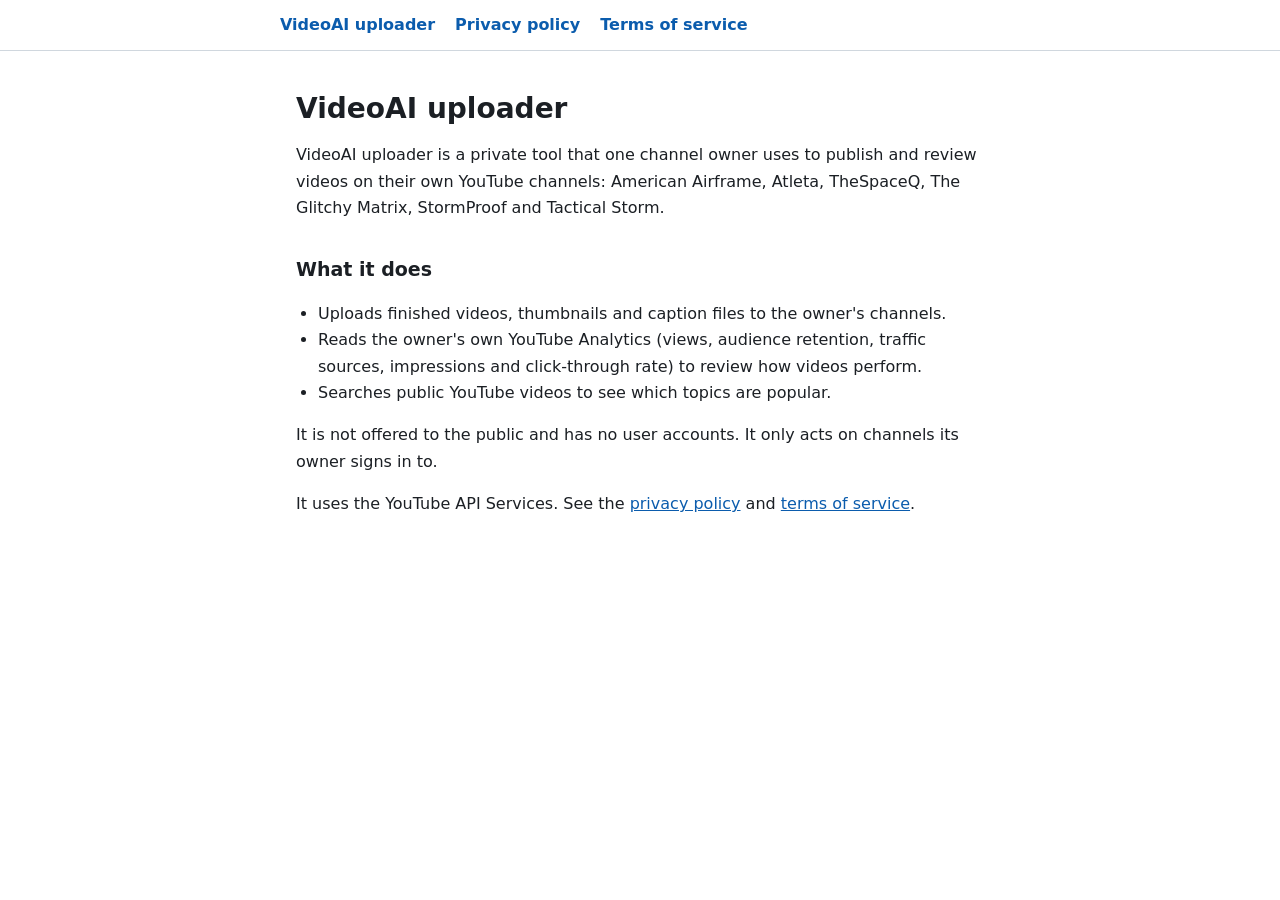
<file: index.html>
<!doctype html>
<html lang="en">
<head>
<meta charset="utf-8">
<meta name="viewport" content="width=device-width, initial-scale=1">
<title>VideoAI uploader</title>
<meta name="description" content="VideoAI uploader: a private publishing tool for the channel owner's own YouTube channels.">
<link rel="stylesheet" href="style.css">
</head>
<body>
<nav><div class="inner"><a href="./">VideoAI uploader</a><a href="privacy.html">Privacy policy</a><a href="terms.html">Terms of service</a></div></nav>
<main>
<h1>VideoAI uploader</h1>
<p>VideoAI uploader is a private tool that one channel owner uses to publish and review videos on their own YouTube channels: American Airframe, Atleta, TheSpaceQ, The Glitchy Matrix, StormProof and Tactical Storm.</p>
<h2>What it does</h2>
<ul>
<li>Uploads finished videos, thumbnails and caption files to the owner's channels.</li>
<li>Reads the owner's own YouTube Analytics (views, audience retention, traffic sources, impressions and click-through rate) to review how videos perform.</li>
<li>Searches public YouTube videos to see which topics are popular.</li>
</ul>
<p>It is not offered to the public and has no user accounts. It only acts on channels its owner signs in to.</p>
<p>It uses the YouTube API Services. See the <a href="privacy.html">privacy policy</a> and <a href="terms.html">terms of service</a>.</p>
</main>
</body>
</html>
</file>
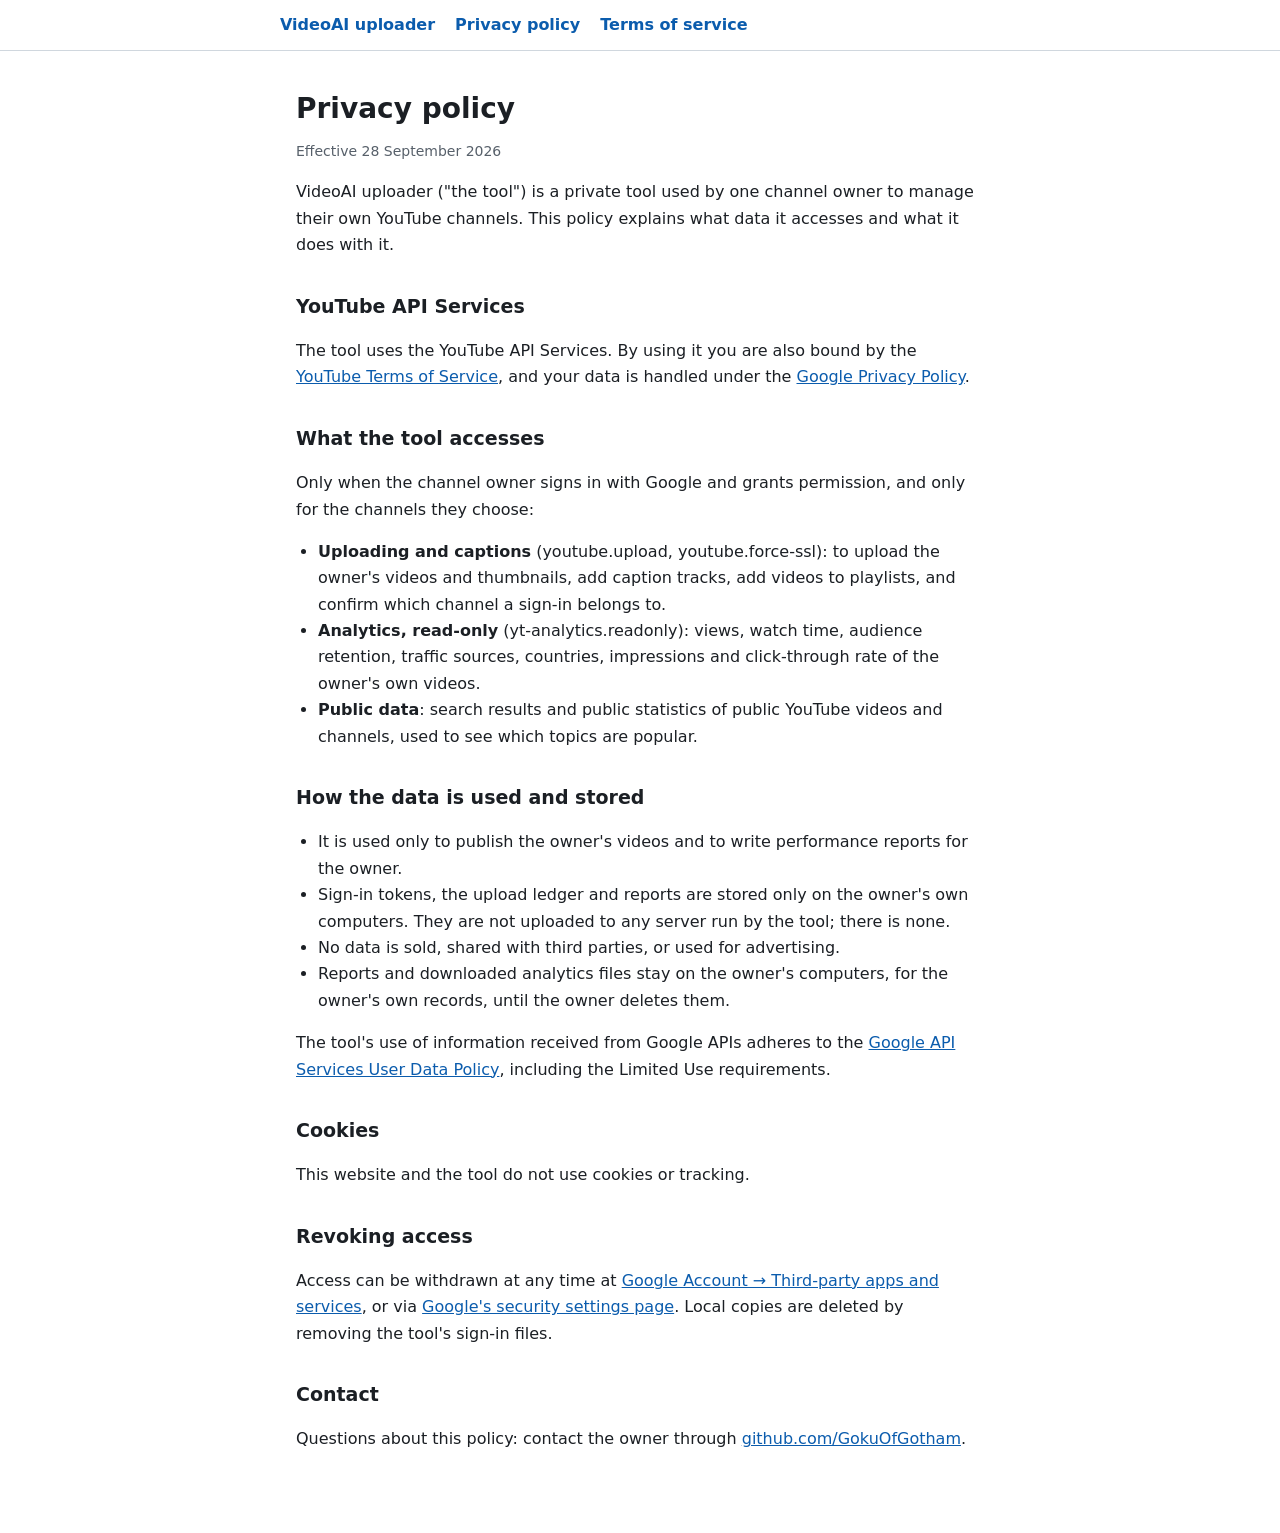
<file: privacy.html>
<!doctype html>
<html lang="en">
<head>
<meta charset="utf-8">
<meta name="viewport" content="width=device-width, initial-scale=1">
<title>Privacy policy · VideoAI uploader</title>
<link rel="stylesheet" href="style.css">
</head>
<body>
<nav><div class="inner"><a href="./">VideoAI uploader</a><a href="privacy.html">Privacy policy</a><a href="terms.html">Terms of service</a></div></nav>
<main>
<h1>Privacy policy</h1>
<p class="muted">Effective 28 September 2026</p>

<p>VideoAI uploader ("the tool") is a private tool used by one channel owner to manage their own YouTube channels. This policy explains what data it accesses and what it does with it.</p>

<h2>YouTube API Services</h2>
<p>The tool uses the YouTube API Services. By using it you are also bound by the <a href="https://www.youtube.com/t/terms">YouTube Terms of Service</a>, and your data is handled under the <a href="https://policies.google.com/privacy">Google Privacy Policy</a>.</p>

<h2>What the tool accesses</h2>
<p>Only when the channel owner signs in with Google and grants permission, and only for the channels they choose:</p>
<ul>
<li><strong>Uploading and captions</strong> (youtube.upload, youtube.force-ssl): to upload the owner's videos and thumbnails, add caption tracks, add videos to playlists, and confirm which channel a sign-in belongs to.</li>
<li><strong>Analytics, read-only</strong> (yt-analytics.readonly): views, watch time, audience retention, traffic sources, countries, impressions and click-through rate of the owner's own videos.</li>
<li><strong>Public data</strong>: search results and public statistics of public YouTube videos and channels, used to see which topics are popular.</li>
</ul>

<h2>How the data is used and stored</h2>
<ul>
<li>It is used only to publish the owner's videos and to write performance reports for the owner.</li>
<li>Sign-in tokens, the upload ledger and reports are stored only on the owner's own computers. They are not uploaded to any server run by the tool; there is none.</li>
<li>No data is sold, shared with third parties, or used for advertising.</li>
<li>Reports and downloaded analytics files stay on the owner's computers, for the owner's own records, until the owner deletes them.</li>
</ul>
<p>The tool's use of information received from Google APIs adheres to the <a href="https://developers.google.com/terms/api-services-user-data-policy">Google API Services User Data Policy</a>, including the Limited Use requirements.</p>

<h2>Cookies</h2>
<p>This website and the tool do not use cookies or tracking.</p>

<h2>Revoking access</h2>
<p>Access can be withdrawn at any time at <a href="https://myaccount.google.com/permissions">Google Account → Third-party apps and services</a>, or via <a href="https://security.google.com/settings/security/permissions">Google's security settings page</a>. Local copies are deleted by removing the tool's sign-in files.</p>

<h2>Contact</h2>
<p>Questions about this policy: contact the owner through <a href="https://github.com/GokuOfGotham">github.com/GokuOfGotham</a>.</p>
</main>
</body>
</html>
</file>
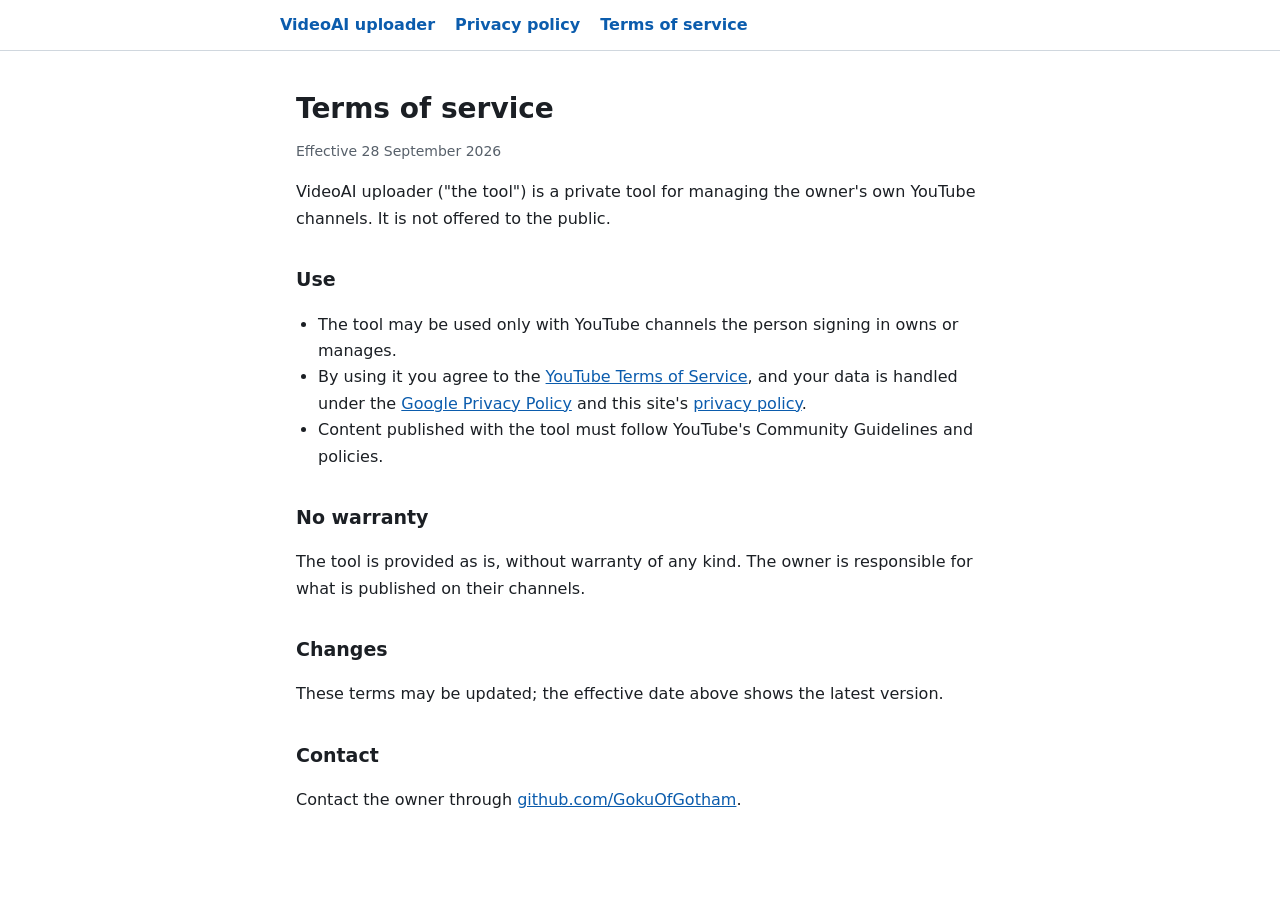
<file: terms.html>
<!doctype html>
<html lang="en">
<head>
<meta charset="utf-8">
<meta name="viewport" content="width=device-width, initial-scale=1">
<title>Terms of service · VideoAI uploader</title>
<link rel="stylesheet" href="style.css">
</head>
<body>
<nav><div class="inner"><a href="./">VideoAI uploader</a><a href="privacy.html">Privacy policy</a><a href="terms.html">Terms of service</a></div></nav>
<main>
<h1>Terms of service</h1>
<p class="muted">Effective 28 September 2026</p>

<p>VideoAI uploader ("the tool") is a private tool for managing the owner's own YouTube channels. It is not offered to the public.</p>

<h2>Use</h2>
<ul>
<li>The tool may be used only with YouTube channels the person signing in owns or manages.</li>
<li>By using it you agree to the <a href="https://www.youtube.com/t/terms">YouTube Terms of Service</a>, and your data is handled under the <a href="https://policies.google.com/privacy">Google Privacy Policy</a> and this site's <a href="privacy.html">privacy policy</a>.</li>
<li>Content published with the tool must follow YouTube's Community Guidelines and policies.</li>
</ul>

<h2>No warranty</h2>
<p>The tool is provided as is, without warranty of any kind. The owner is responsible for what is published on their channels.</p>

<h2>Changes</h2>
<p>These terms may be updated; the effective date above shows the latest version.</p>

<h2>Contact</h2>
<p>Contact the owner through <a href="https://github.com/GokuOfGotham">github.com/GokuOfGotham</a>.</p>
</main>
</body>
</html>
</file>
<file: style.css>
:root { --bg: #ffffff; --fg: #1b1f24; --muted: #57606a; --line: #d0d7de; --link: #0b5cad; }
@media (prefers-color-scheme: dark) { :root { --bg: #0d1117; --fg: #e6edf3; --muted: #9da7b3; --line: #30363d; --link: #58a6ff; } }
* { box-sizing: border-box; }
body { margin: 0; background: var(--bg); color: var(--fg); font: 16px/1.65 system-ui, -apple-system, "Segoe UI", Roboto, sans-serif; }
main { max-width: 720px; margin: 0 auto; padding: 40px 16px 64px; }
h1 { font-size: 28px; line-height: 1.25; margin: 0 0 8px; }
h2 { font-size: 19px; margin: 32px 0 8px; }
p, li { color: var(--fg); }
.muted { color: var(--muted); font-size: 14px; }
a { color: var(--link); }
nav { border-bottom: 1px solid var(--line); padding: 12px 16px; }
nav .inner { max-width: 720px; margin: 0 auto; display: flex; gap: 20px; flex-wrap: wrap; }
nav a { text-decoration: none; font-weight: 600; }
ul { padding-left: 22px; }
</file>
